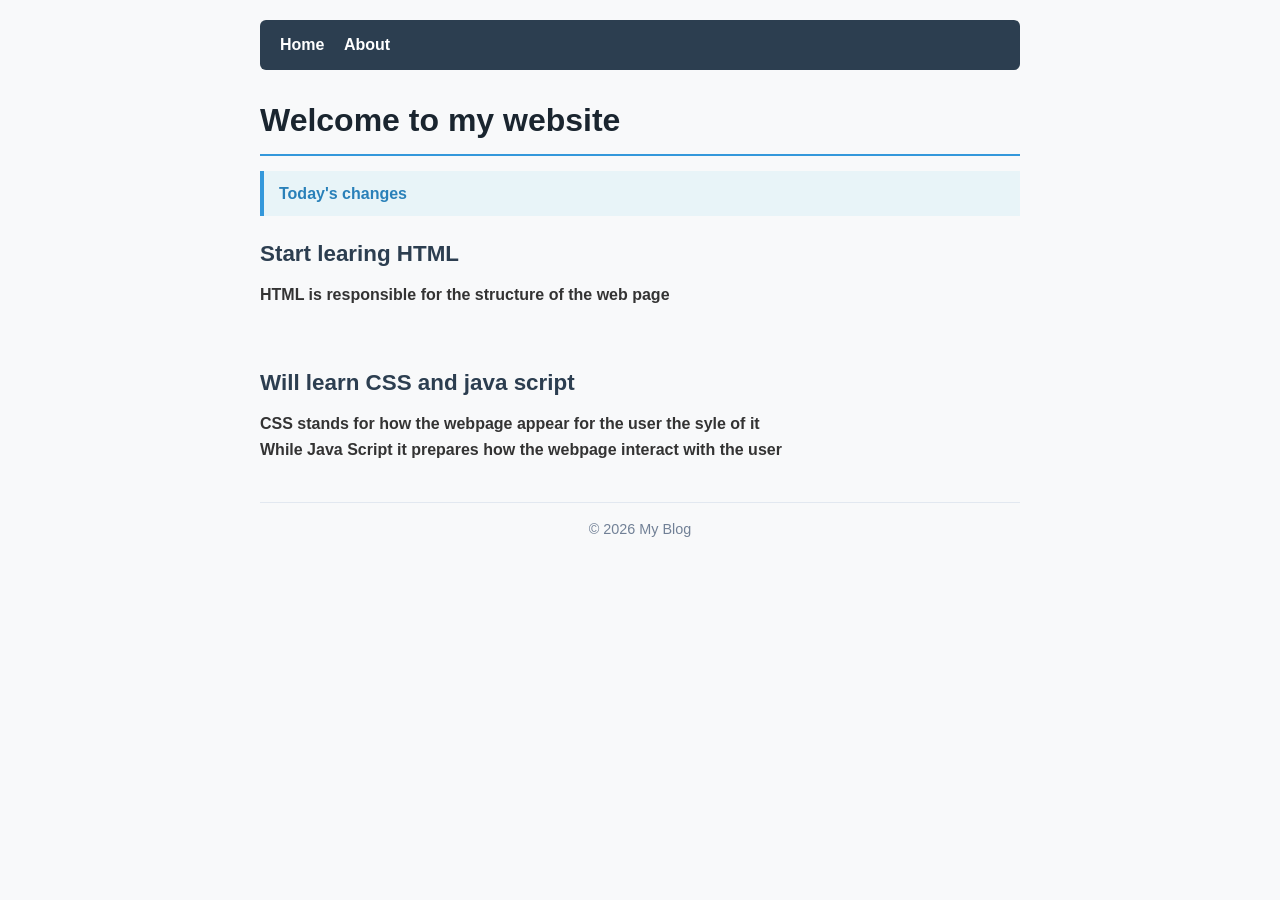
<file: index.html>
<!DOCTYPE html>
<html lang="en">
    <head>
        <meta charset="UTF-8">
        <meta name="viewport" content="width=device-width, initial-scale=1.0">
        <title>index</title>
        <link rel="stylesheet" href="css/style.css">
        <nav>
            <a href="index.html">Home</a>
            <a href="about.html">About</a>
        </nav>
    </head>
    <body>
        <h1>Welcome to my website</h1>
        <main>Today's changes</main>
        <h2>Start learing HTML</h2>
        <p><b>HTML is responsible for the structure of the web page</b></p><br>
        <h2>Will learn CSS and java script</h2>
        <p><b>CSS stands for how the webpage appear for the user the syle of it</b><br><b>
            While Java Script it prepares how the webpage interact with the user</b></p>
    </body>
    <footer><p>&copy; 2026 My Blog</p></footer>
</html>
</file>
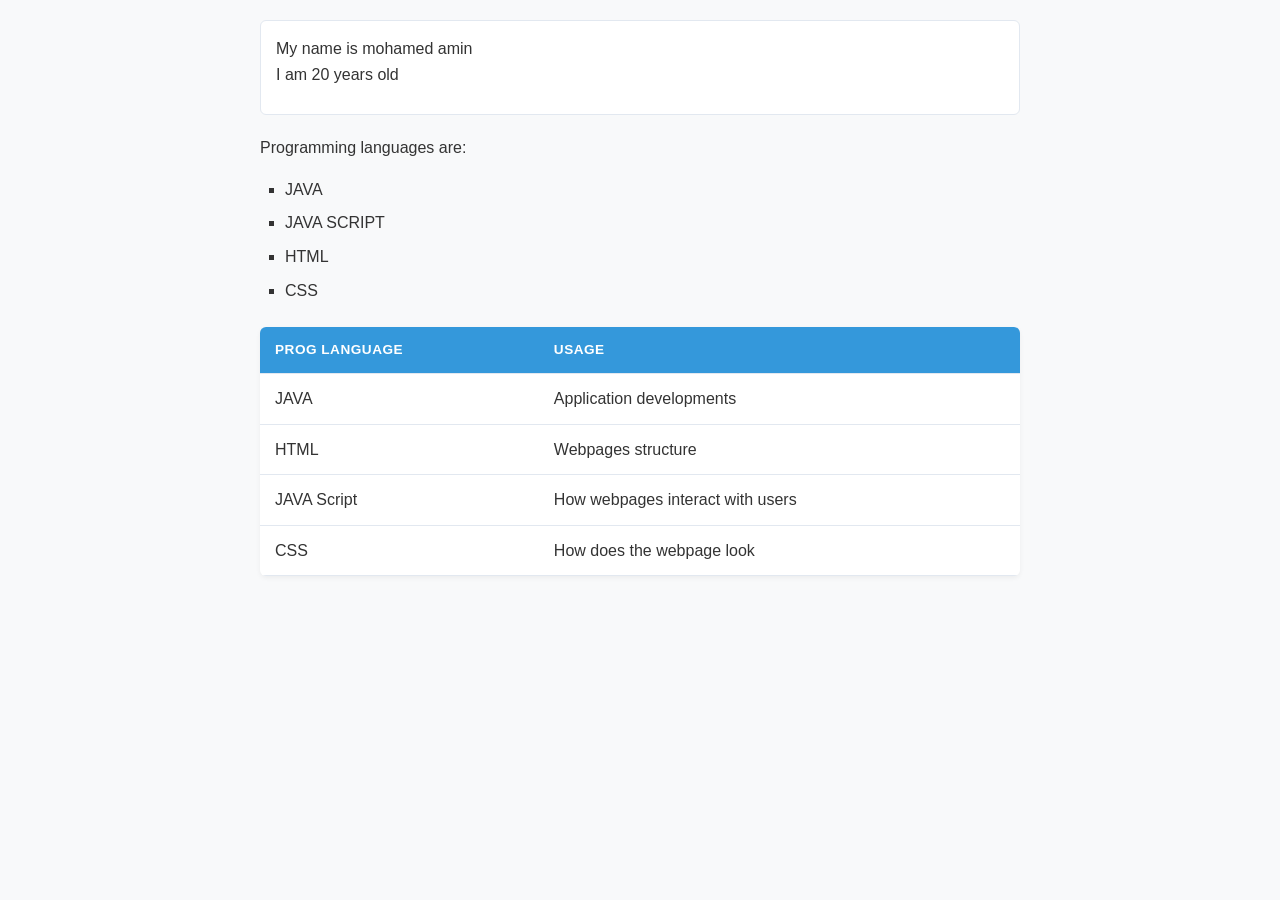
<file: about.html>
<!DOCTYPE html>
<html lang="en">
<head>
    <meta charset="UTF-8">
    <meta name="viewport" content="width=device-width, initial-scale=1.0">
    <title>About</title>
    <link rel="stylesheet" href="css/style.css">
</head>
<body>
    <article>
        <p>My name is mohamed amin <br> I am 20 years old</p>
    </article>
    <p>Programming languages are:</p>
    <ul>
        <li>JAVA</li>
        <LI>JAVA SCRIPT</LI>
        <LI>HTML</LI>
        <LI>CSS</LI>
    </ul>
    <table>
        <thead>
            <tr><th>Prog Language</th><th>usage</th></tr>
        </thead>
        <tbody>
            <tr><td>JAVA</td><td>Application developments</td></tr>
            <tr><td>HTML</td><td>Webpages structure</td></tr>
            <tr><td>JAVA Script</td><td>How webpages interact with users</td></tr>
            <tr><td>CSS</td><td>How does the webpage look</td></tr>
        </tbody>
    </table>
</body>
</html>
</file>
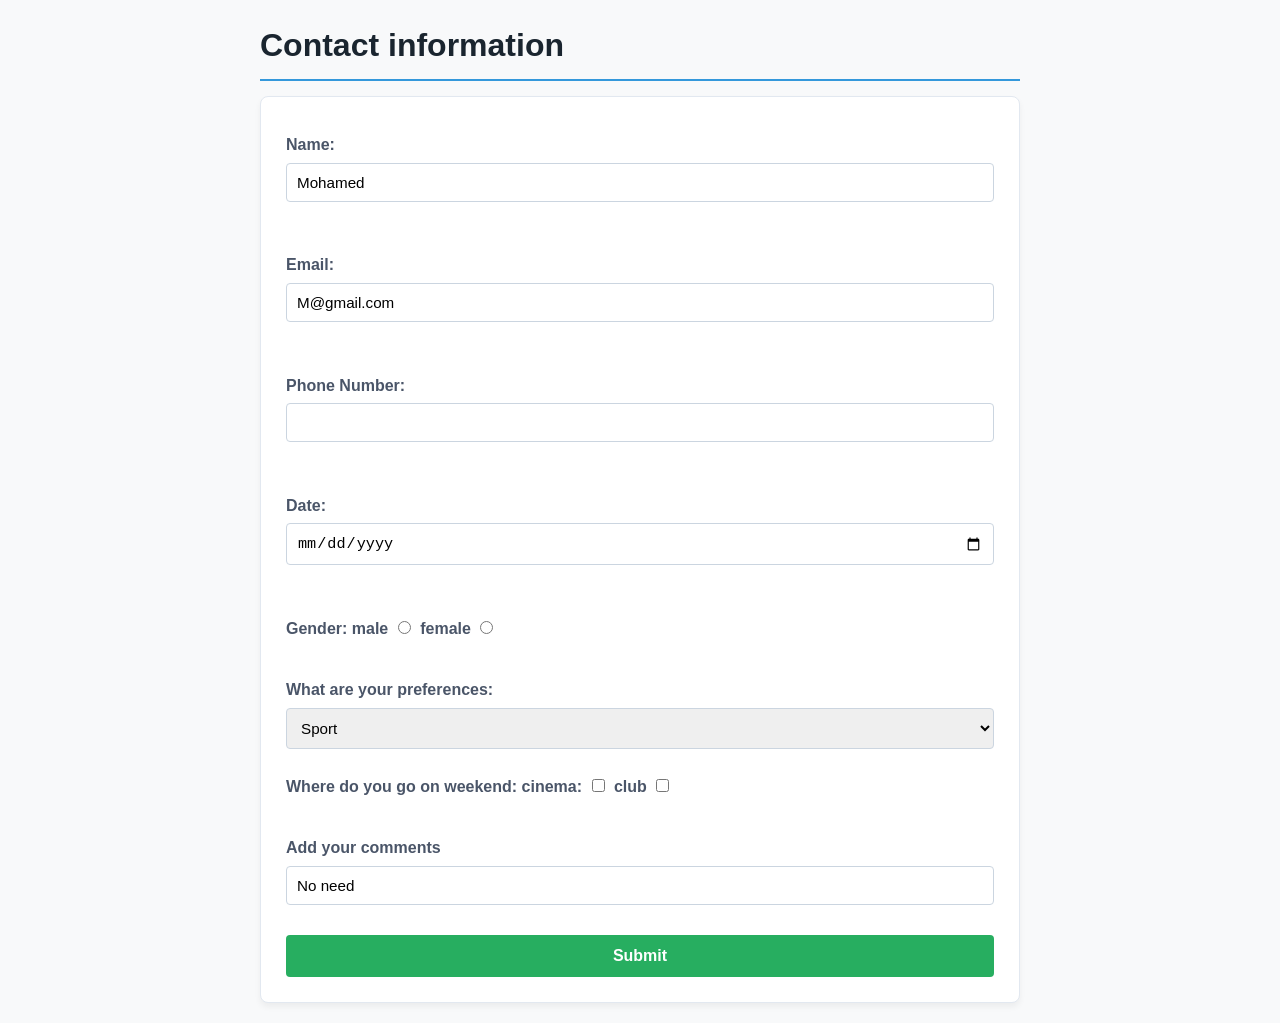
<file: contact.html>
<!DOCTYPE html>
<html lang="en">
    <head>
        <meta charset="UTF-8">
        <meta name="viewport" content="width=device-width, initial-scale=1.0">
        <title>Contact Form</title>
        <link rel="stylesheet" href="css/style.css">
    </head>
    <h1>Contact information</h1>
    <body>
        <form>
            <label for="name">Name:</label>
            <input type="text" id="name" name="Full Name" value ="Mohamed"><br><br>
            <label for="em">Email:</label>
            <input type="text" id="em" name="email" value="M@gmail.com"><br><br>
            <label for="num">Phone Number:</label>
            <input type="number" id="num" name="telephone number" value="+250362"><br><br>
            <label for="date">Date:</label>
            <input type="date" id="date" name="Date" value="20/9/2001"><br><br>
            <label for="gen">Gender:</label>
            <label for="gen">male</label>
            <input type="radio" id="gen" name="Gender" value="male">
            <label for="gen">female</label>
            <input type="radio" id="gen" name="Gender" value="female"><br><br>
            <label for="pref">What are your preferences:</label>
            <select for="pref" name="preference">
                <option value="sports">Sport</option>
                <option value="Food">Eating food</option>
                <option value="sleep">sleeping</option>
            </select><br>
            <label for="Enj">Where do you go on weekend:</label>
            <label for="Enj">cinema:</label>
            <input type="checkbox" id="Enj" name="Enjoyments" value="Cinema">
            <label for="Enj">club</label>
            <input type="checkbox" id="Enj" name="Enjoyments" value="club"><br><br>
            <label for="add">Add your comments</label>
            <input type="text" id="add" name="comments" value="No need"><br>
            <input type="submit">
        </form>
    </body>
</html>
</file>
<file: css/style.css>
*{ box-sizing: border-box;
    margin: 0;
    padding: 0;
}

body {
    font-family: 'Segoe UI', Tahoma, Geneva, Verdana, sans-serif;
    line-height: 1.6;
    color: #333333;
    background-color: #f8f9fa;
    max-width: 800px;
    margin: 0 auto;
    padding: 20px;
}

/* ==========================================
   2. Headings & Typography
   ========================================== */
h1 {
    color: #1a252f;
    margin-bottom: 15px;
    font-size: 2rem;
    border-bottom: 2px solid #3498db;
    padding-bottom: 8px;
}

h2 {
    color: #2c3e50;
    margin-top: 20px;
    margin-bottom: 10px;
    font-size: 1.4rem;
}

p {
    margin-bottom: 12px;
}

/* ==========================================
   3. Navigation Bar (index.html)
   ========================================== */
nav {
    background-color: #2c3e50;
    padding: 12px 20px;
    border-radius: 6px;
    margin-bottom: 25px;
}

nav a {
    color: #ffffff;
    text-decoration: none;
    font-weight: 600;
    margin-right: 15px;
    transition: color 0.2s ease-in-out;
}

nav a:hover {
    color: #3498db;
}

/* ==========================================
   4. Main Content Area & Articles
   ========================================== */
main {
    background-color: #e8f4f8;
    border-left: 4px solid #3498db;
    padding: 10px 15px;
    margin-bottom: 20px;
    font-weight: bold;
    color: #2980b9;
}

article {
    background-color: #ffffff;
    padding: 15px;
    border-radius: 6px;
    border: 1px solid #e2e8f0;
    margin-bottom: 20px;
}

/* ==========================================
   5. Lists (about.html)
   ========================================== */
ul {
    list-style-type: square;
    margin-left: 25px;
    margin-bottom: 20px;
}

li {
    padding: 4px 0;
    font-weight: 500;
}

/* ==========================================
   6. Data Table (about.html)
   ========================================== */
table {
    width: 100%;
    border-collapse: collapse;
    margin: 20px 0;
    background-color: #ffffff;
    box-shadow: 0 2px 5px rgba(0, 0, 0, 0.05);
    border-radius: 6px;
    overflow: hidden;
}

th, td {
    padding: 12px 15px;
    text-align: left;
    border-bottom: 1px solid #e2e8f0;
}

th {
    background-color: #3498db;
    color: #ffffff;
    font-weight: 600;
    text-transform: uppercase;
    font-size: 0.85rem;
    letter-spacing: 0.5px;
}

tbody tr:hover {
    background-color: #f1f5f9;
}

/* ==========================================
   7. Contact Form (contact.html)
   ========================================== */
form {
    background-color: #ffffff;
    padding: 25px;
    border-radius: 8px;
    box-shadow: 0 4px 6px rgba(0, 0, 0, 0.05);
    border: 1px solid #e2e8f0;
}

label {
    font-weight: 600;
    color: #4a5568;
    display: inline-block;
    margin-top: 10px;
}

input[type="text"],
input[type="number"],
input[type="date"],
select {
    width: 100%;
    padding: 10px;
    margin-top: 5px;
    margin-bottom: 15px;
    border: 1px solid #cbd5e0;
    border-radius: 4px;
    font-size: 0.95rem;
}

input[type="text"]:focus,
input[type="number"]:focus,
input[type="date"]:focus,
select:focus {
    outline: none;
    border-color: #3498db;
    box-shadow: 0 0 0 3px rgba(52, 152, 219, 0.2);
}

input[type="radio"],
input[type="checkbox"] {
    margin-right: 5px;
    margin-left: 5px;
    cursor: pointer;
}

input[type="submit"] {
    background-color: #27ae60;
    color: white;
    padding: 12px 24px;
    border: none;
    border-radius: 4px;
    font-size: 1rem;
    font-weight: bold;
    cursor: pointer;
    margin-top: 15px;
    transition: background-color 0.2s ease-in-out;
    width: 100%;
}

input[type="submit"]:hover {
    background-color: #219150;
}

/* ==========================================
   8. Footer (index.html)
   ========================================== */
footer {
    margin-top: 40px;
    padding-top: 15px;
    border-top: 1px solid #e2e8f0;
    text-align: center;
    color: #718096;
    font-size: 0.9rem;
}
</file>
